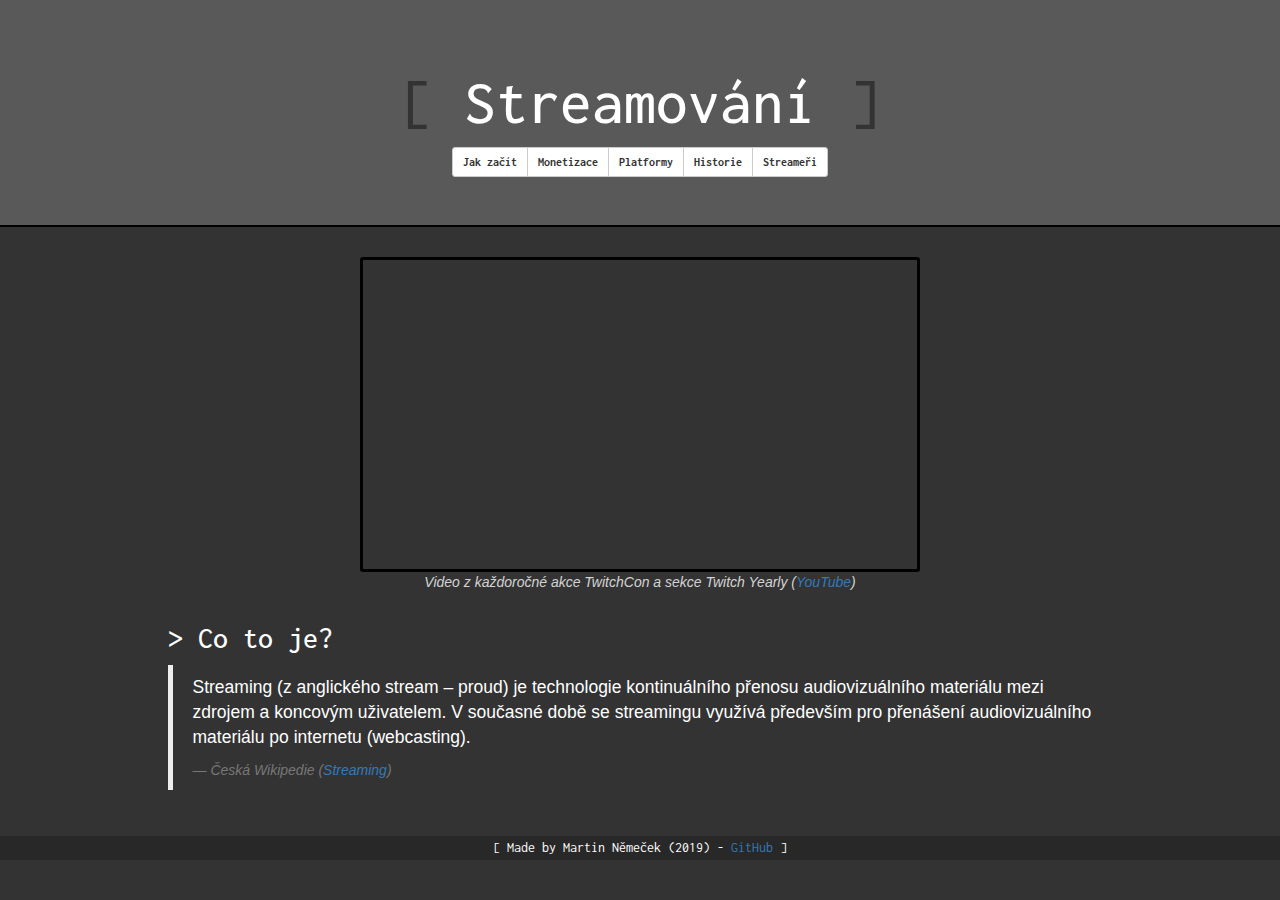
<file: index.html>
<head>
   
    <title>Streamování</title>
    <meta name="viewport" content="width=device-width, initial-scale=1">
    
    <link rel="stylesheet" href="https://maxcdn.bootstrapcdn.com/bootstrap/3.4.0/css/bootstrap.min.css">
    <script src="https://ajax.googleapis.com/ajax/libs/jquery/3.3.1/jquery.min.js"></script>
    <script src="https://maxcdn.bootstrapcdn.com/bootstrap/3.4.0/js/bootstrap.min.js"></script>

    <link href="./style.css" rel="stylesheet">
    
</head>

<body>
   
    <header>
        <div class="jumbotron text-center">
            <h1 class="title-font">[ <a href="./index.html" id="header-title">Streamování</a> ]</h1>
            <div class="btn-group">
                <button onclick="window.location.assign('./pages/jak-zacit.html')" type="button" class="btn btn-default btn-sm"><b>Jak začít</b></button>
                <button onclick="window.location.assign('./pages/monetizace.html')"  type="button" class="btn btn-default btn-sm"><b>Monetizace</b></button>
                <button onclick="window.location.assign('./pages/platformy.html')" type="button" class="btn btn-default btn-sm"><b>Platformy</b></button>
                <button onclick="window.location.assign('./pages/historie.html')" type="button" class="btn btn-default btn-sm"><b>Historie</b></button>
                <button onclick="window.location.assign('./pages/streameri.html')" type="button" class="btn btn-default btn-sm"><b>Streameři</b></button>
            </div>
        </div>
    </header>
    
    <div class="container">
        <div class="row text-center">
            <div class="col-md-1"></div>
            <div class="col-md-10">
                <iframe style="border: 3px solid black; border-radius: 3px;" class="index-iframe" src="https://www.youtube.com/embed/J1316Ae_IKs?controls=0"frameborder="0" allow="accelerometer; autoplay; encrypted-media; gyroscope; picture-in-picture" allowfullscreen></iframe>
                <p style="color: lightgray;"><i>Video z každoročné akce TwitchCon a sekce Twitch Yearly (<a target="_blank" href="https://www.youtube.com/watch?v=J1316Ae_IKs">YouTube</a>)</i></p>
            </div>
            <div class="col-md-1"></div>
        </div>
        <div class="row text-left">
            <div class="col-md-1"></div>
            <div class="col-md-10">
                <h2 class="title-font">> Co to je?</h2>
                <blockquote>
                    <p>Streaming (z anglického stream – proud) je technologie kontinuálního přenosu audiovizuálního materiálu mezi zdrojem a koncovým uživatelem. V současné době se streamingu využívá především pro přenášení audiovizuálního materiálu po internetu (webcasting).</p>
                    <footer><i>Česká Wikipedie (<a href="https://cs.wikipedia.org/wiki/Streaming" target="_blank">Streaming</a>)</i></footer>
                </blockquote>
            </div>
            <div class="col-md-1"></div>
        </div>
    </div>
    
    <footer>
        <div class="text-center">
            <p class="footer-text">[ Made by Martin Němeček (2019) - <a href="https://github.com/MartinNemi03/1i-school-project" target="_blank">GitHub</a> ]</p>
        </div>
    </footer>
    
</body>
</file>
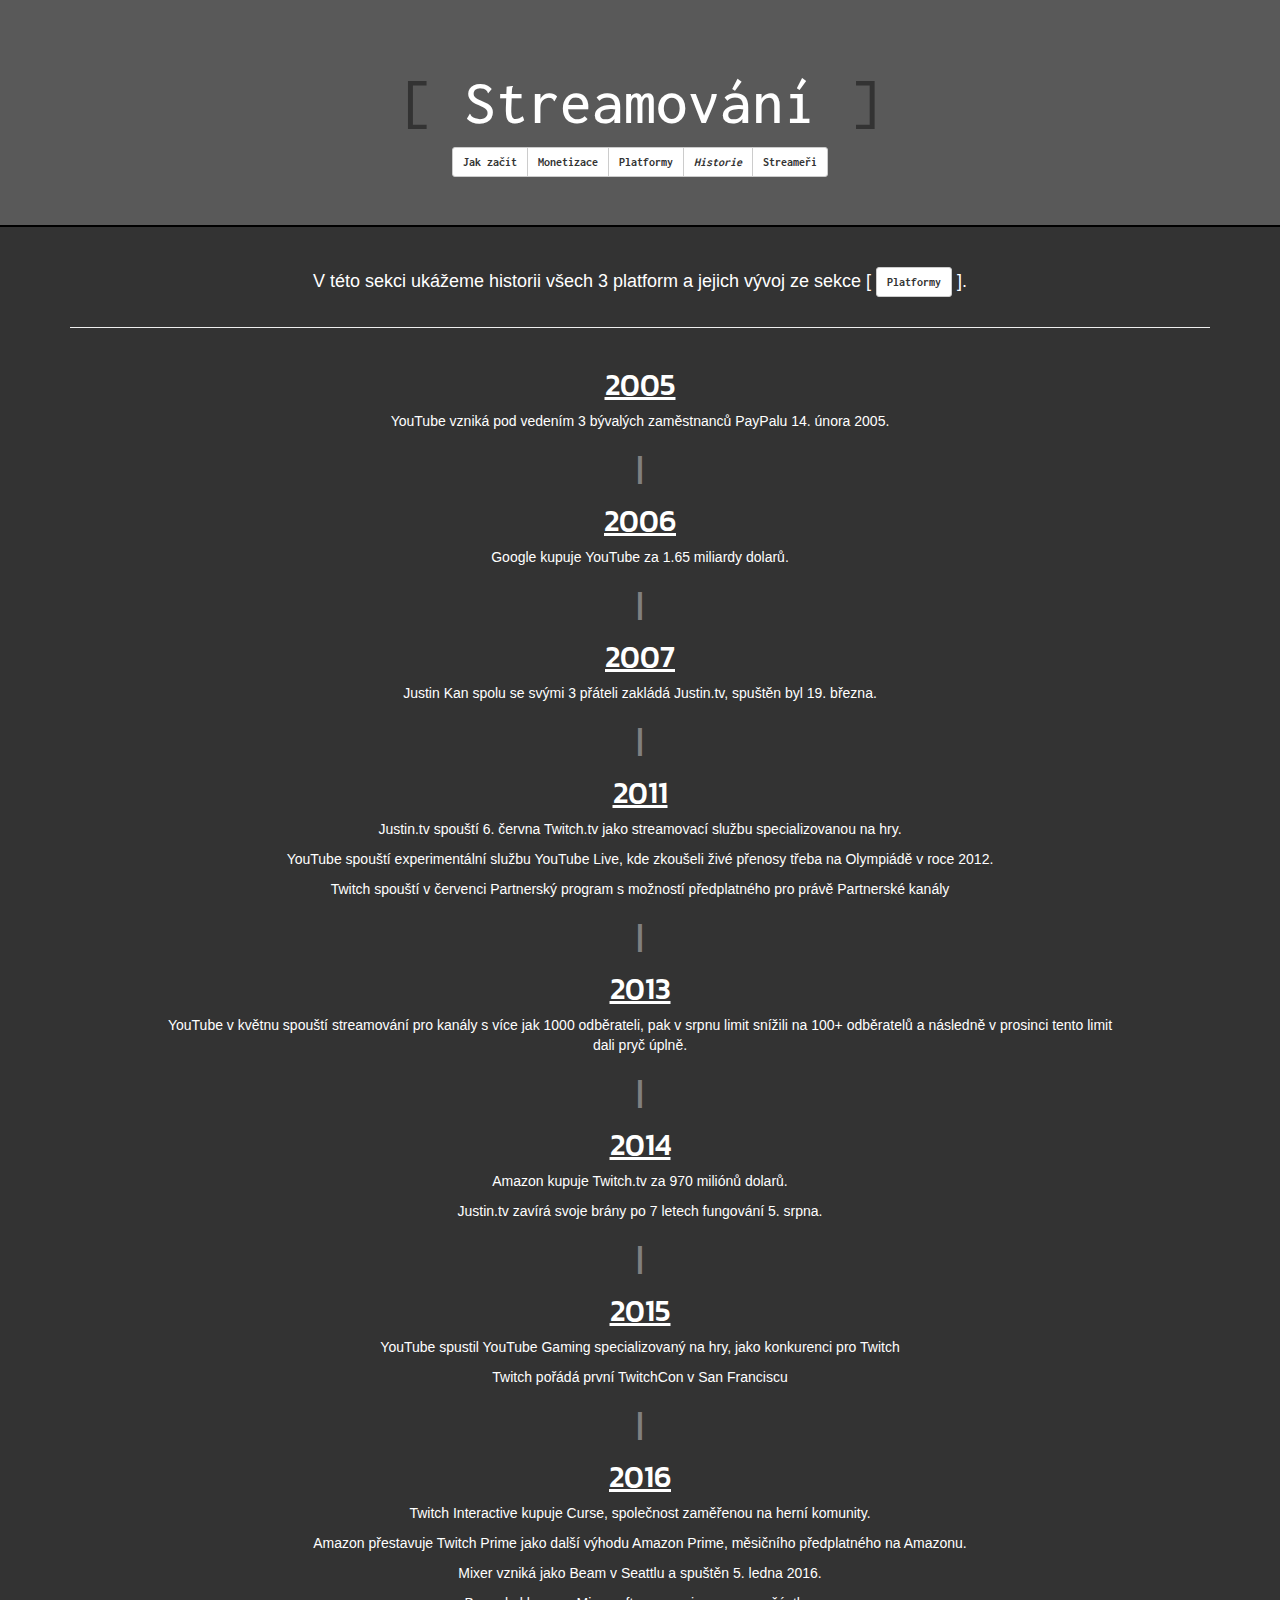
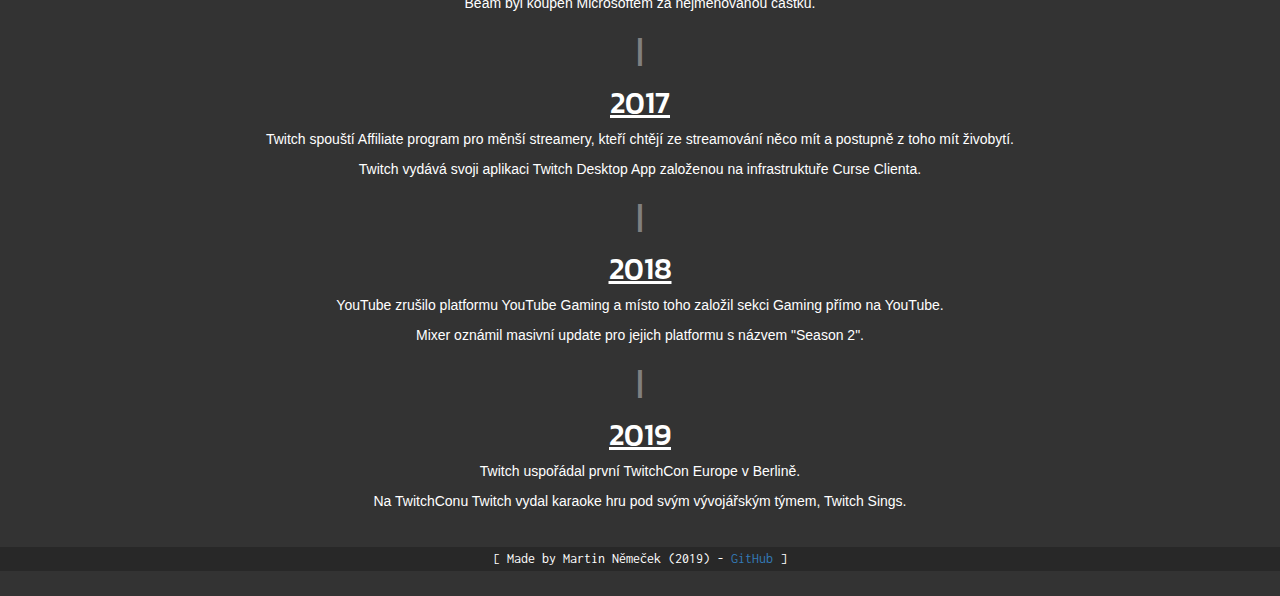
<file: pages/historie.html>
<head>
  <title>Historie | Streamování</title>

  <link rel="stylesheet" href="https://maxcdn.bootstrapcdn.com/bootstrap/3.4.0/css/bootstrap.min.css" />
  <script src="https://ajax.googleapis.com/ajax/libs/jquery/3.3.1/jquery.min.js"></script>
  <script src="https://maxcdn.bootstrapcdn.com/bootstrap/3.4.0/js/bootstrap.min.js"></script>

  <link href="../style.css" rel="stylesheet" />
</head>

<body>
  <header>
    <div class="jumbotron text-center">
      <h1 class="title-font">[ <a href="../index.html" id="header-title">Streamování</a> ]</h1>
      <div class="btn-group">
        <button onclick="window.location.assign('./jak-zacit.html')" type="button" class="btn btn-default btn-sm"><b>Jak začít</b></button>
        <button onclick="window.location.assign('./monetizace.html')" type="button" class="btn btn-default btn-sm"><b>Monetizace</b></button>
        <button onclick="window.location.assign('./platformy.html')" type="button" class="btn btn-default btn-sm"><b>Platformy</b></button>
        <button type="button" class="btn btn-default btn-sm btn-page-active"><b>Historie</b></button>
        <button onclick="window.location.assign('./streameri.html')" type="button" class="btn btn-default btn-sm"><b>Streameři</b></button>
      </div>
    </div>
  </header>

  <div class="container">
    <div class="row text-center">
      <div class="col-md-1"></div>
      <div class="col-md-10">
        <h4>
          V této sekci ukážeme historii všech 3 platform a jejich vývoj ze sekce [
          <button onclick="window.location.assign('./platformy.html')" type="button" class="btn btn-default btn-sm">
            <b>Platformy</b>
          </button>
          ].
        </h4>
      </div>
      <div class="col-md-1"></div>
    </div>
    <hr />
    <div class="row text-center">
      <div class="col-md-1"></div>
      <div class="col-md-10">
        <h3 class="year">2005</h3>
        <p>YouTube vzniká pod vedením 3 bývalých zaměstnanců PayPalu 14. února 2005.</p>
        <h2 class="line">|</h2>

        <h3 class="year">2006</h3>
        <p>Google kupuje YouTube za 1.65 miliardy dolarů.</p>

        <h2 class="line">|</h2>

        <h3 class="year">2007</h3>
        <p>Justin Kan spolu se svými 3 přáteli zakládá Justin.tv, spuštěn byl 19. března.</p>

        <h2 class="line">|</h2>

        <h3 class="year">2011</h3>
        <p>Justin.tv spouští 6. června Twitch.tv jako streamovací službu specializovanou na hry.</p>
        <p>YouTube spouští experimentální službu YouTube Live, kde zkoušeli živé přenosy třeba na Olympiádě v roce 2012.</p>
        <p>Twitch spouští v červenci Partnerský program s možností předplatného pro právě Partnerské kanály</p>

        <h2 class="line">|</h2>

        <h3 class="year">2013</h3>
        <p>
          YouTube v květnu spouští streamování pro kanály s více jak 1000 odběrateli, pak v srpnu limit snížili na 100+ odběratelů a následně v
          prosinci tento limit dali pryč úplně.
        </p>

        <h2 class="line">|</h2>

        <h3 class="year">2014</h3>
        <p>Amazon kupuje Twitch.tv za 970 miliónů dolarů.</p>
        <p>Justin.tv zavírá svoje brány po 7 letech fungování 5. srpna.</p>

        <h2 class="line">|</h2>

        <h3 class="year">2015</h3>
        <p>YouTube spustil YouTube Gaming specializovaný na hry, jako konkurenci pro Twitch</p>
        <p>Twitch pořádá první TwitchCon v San Franciscu</p>

        <h2 class="line">|</h2>

        <h3 class="year">2016</h3>
        <p>Twitch Interactive kupuje Curse, společnost zaměřenou na herní komunity.</p>
        <p>Amazon přestavuje Twitch Prime jako další výhodu Amazon Prime, měsičního předplatného na Amazonu.</p>
        <p>Mixer vzniká jako Beam v Seattlu a spuštěn 5. ledna 2016.</p>
        <p>Beam byl koupen Microsoftem za nejmenovanou částku.</p>

        <h2 class="line">|</h2>

        <h3 class="year">2017</h3>
        <p>Twitch spouští Affiliate program pro měnší streamery, kteří chtějí ze streamování něco mít a postupně z toho mít živobytí.</p>
        <p>Twitch vydává svoji aplikaci Twitch Desktop App založenou na infrastruktuře Curse Clienta.</p>

        <h2 class="line">|</h2>

        <h3 class="year">2018</h3>
        <p>YouTube zrušilo platformu YouTube Gaming a místo toho založil sekci Gaming přímo na YouTube.</p>
        <p>Mixer oznámil masivní update pro jejich platformu s názvem "Season 2".</p>

        <h2 class="line">|</h2>

        <h3 class="year">2019</h3>
        <p>Twitch uspořádal první TwitchCon Europe v Berlině.</p>
        <p>Na TwitchConu Twitch vydal karaoke hru pod svým vývojářským týmem, Twitch Sings.</p>
      </div>
      <div class="col-md-1"></div>
    </div>
  </div>

  <footer>
    <div class="text-center">
      <p class="footer-text">
        [ Made by Martin Němeček (2019) - <a href="https://github.com/MartinNemi03/1i-school-project" target="_blank">GitHub</a> ]
      </p>
    </div>
  </footer>
</body>
</file>
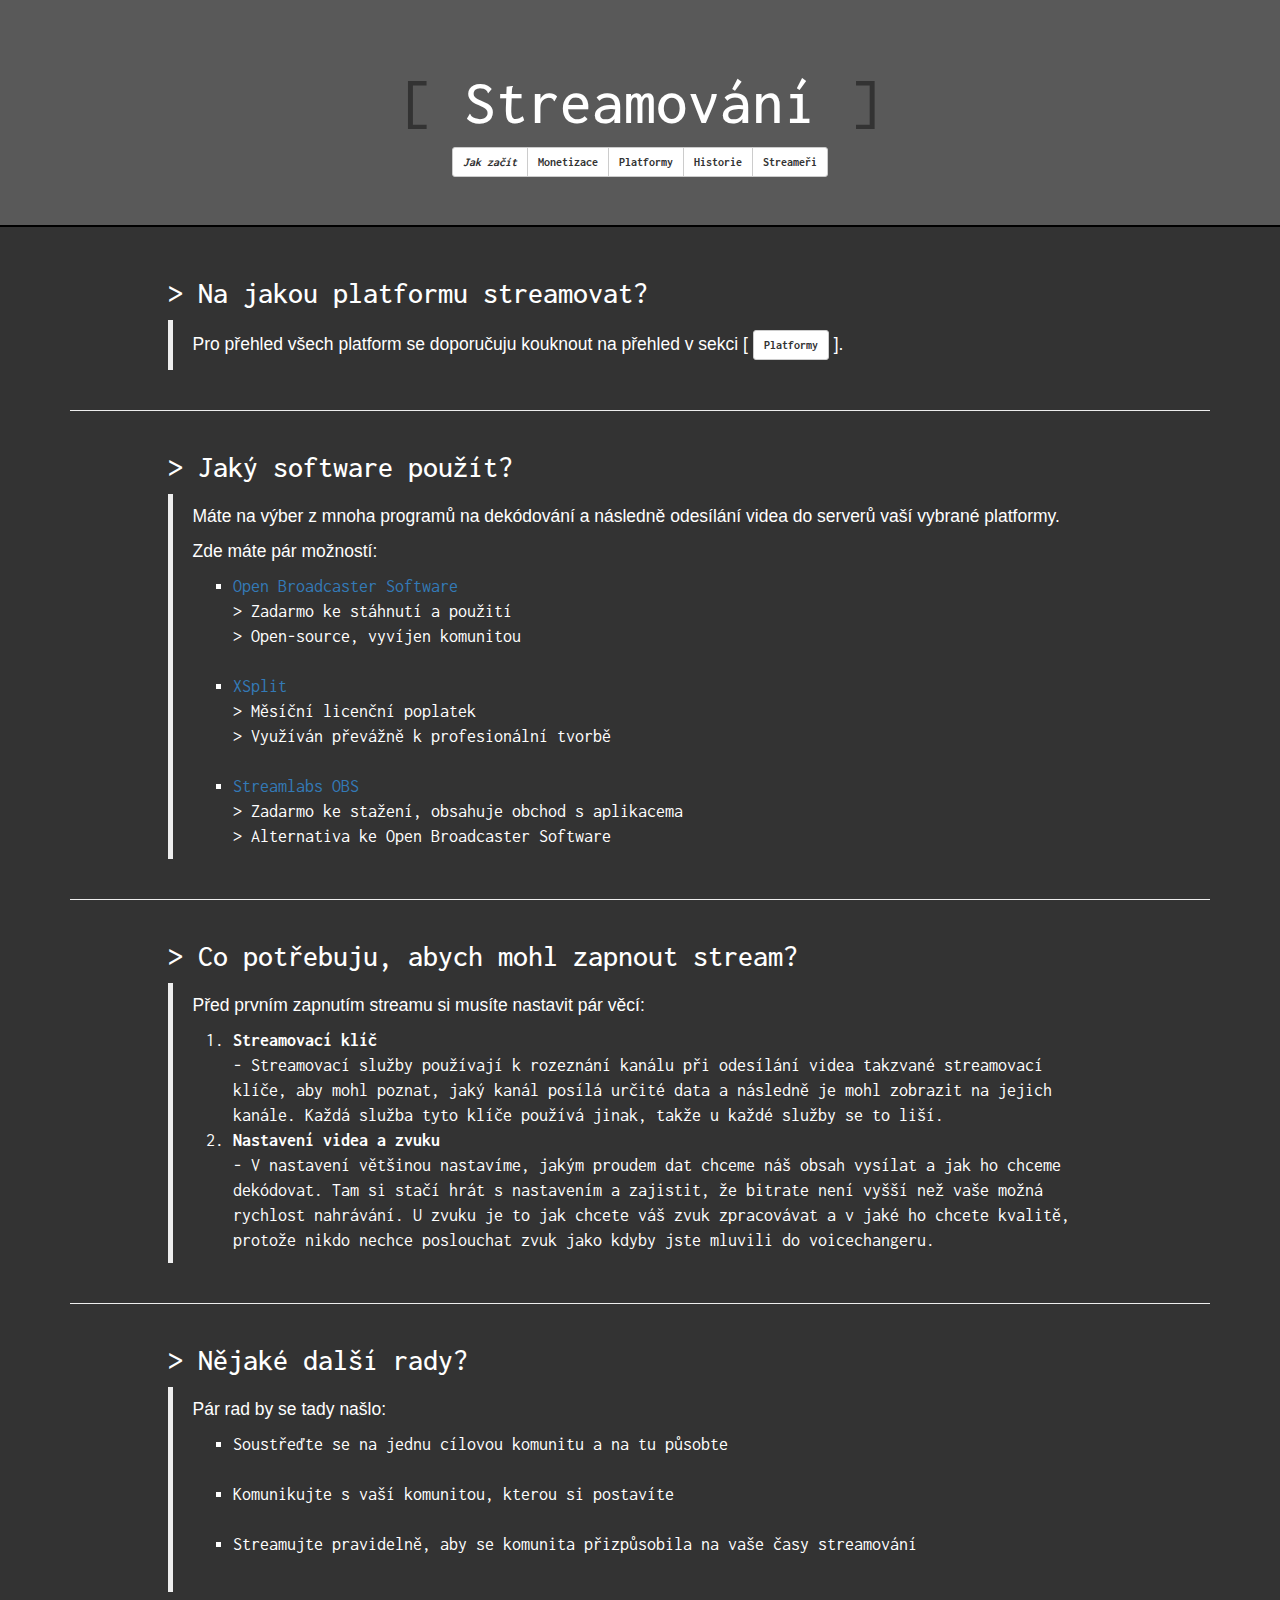
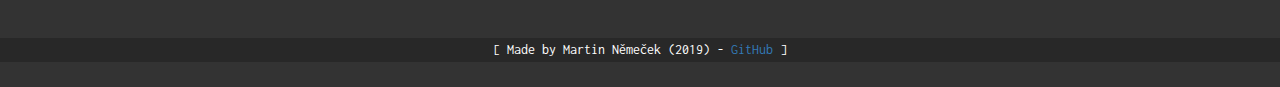
<file: pages/jak-zacit.html>
<head>

    <title>Jak začít? | Streamování</title>

    <link rel="stylesheet" href="https://maxcdn.bootstrapcdn.com/bootstrap/3.4.0/css/bootstrap.min.css">
    <script src="https://ajax.googleapis.com/ajax/libs/jquery/3.3.1/jquery.min.js"></script>
    <script src="https://maxcdn.bootstrapcdn.com/bootstrap/3.4.0/js/bootstrap.min.js"></script>

    <link href="../style.css" rel="stylesheet">

</head>


<body>
   
    <header>
        <div class="jumbotron text-center">
            <h1 class="title-font">[ <a href="../index.html" id="header-title">Streamování</a> ]</h1>
            <div class="btn-group">
                <button type="button" class="btn btn-default btn-sm btn-page-active"><b>Jak začít</b></button>
                <button onclick="window.location.assign('./monetizace.html')" type="button" class="btn btn-default btn-sm"><b>Monetizace</b></button>
                <button onclick="window.location.assign('./platformy.html')" type="button" class="btn btn-default btn-sm"><b>Platformy</b></button>
                <button onclick="window.location.assign('./historie.html')" type="button" class="btn btn-default btn-sm"><b>Historie</b></button>
                <button onclick="window.location.assign('./streameri.html')" type="button" class="btn btn-default btn-sm"><b>Streameři</b></button>
            </div>
        </div>
    </header>
   
    <div class="container">
        <div class="row text-left">
            <div class="col-md-1"></div>
            <div class="col-md-10">
                <h2 class="title-font">> Na jakou platformu streamovat?</h2>
                <blockquote>
                    <p>Pro přehled všech platform se doporučuju kouknout na přehled v sekci [ <button onclick="window.location.assign('./platformy.html')" type="button" class="btn btn-default btn-sm"><b>Platformy</b></button> ].</p>
                </blockquote>
            </div>
            <div class="col-md-1"></div>
        </div>
        <hr>
        <div class="row text-left">
            <div class="col-md-1"></div>
            <div class="col-md-10">
                <h2 class="title-font">> Jaký software použít?</h2>
                <blockquote>
                    <p>Máte na výber z mnoha programů na dekódování a následně odesílání videa do serverů vaší vybrané platformy.</p>
                    <p>Zde máte pár možností:</p>
                    <ul>
                        <li class="title-font"><a href="https://obsproject.com/">Open Broadcaster Software</a><br>
                            <span>> Zadarmo ke stáhnutí a použití</span><br>
                            <span>> Open-source, vyvíjen komunitou</span></li><br>
                        <li class="title-font"><a href="https://www.xsplit.com/broadcaster">XSplit</a><br>
                            <span>> Měsíční licenční poplatek</span><br>
                            <span>> Využíván převážně k profesionální tvorbě</span></li><br>
                        <li class="title-font"><a href="https://streamlabs.com/">Streamlabs OBS</a><br>
                            <span>> Zadarmo ke stažení, obsahuje obchod s aplikacema</span><br>
                            <span>> Alternativa ke Open Broadcaster Software</span></li>
                    </ul>
                </blockquote>
            </div>
            <div class="col-md-1"></div>
        </div>
        <hr>
        <div class="row text-left">
            <div class="col-md-1"></div>
            <div class="col-md-10">
                <h2 class="title-font">> Co potřebuju, abych mohl zapnout stream?</h2>
                <blockquote>
                    <p>Před prvním zapnutím streamu si musíte nastavit pár věcí:</p>
                    <ol>
                        <li class="title-font"><span><b>Streamovací klíč</b></span><br>
                            <p>- Streamovací služby používají k rozeznání kanálu při odesílání videa takzvané streamovací klíče, aby mohl poznat, jaký kanál posílá určité data a následně je mohl zobrazit na jejich kanále. Každá služba tyto klíče používá jinak, takže u každé služby se to liší.</p>
                        </li>
                        <li class="title-font"><span><b>Nastavení videa a zvuku</b></span><br>
                            <p>- V nastavení většinou nastavíme, jakým proudem dat chceme náš obsah vysílat a jak ho chceme dekódovat. Tam si stačí hrát s nastavením a zajistit, že bitrate není vyšší než vaše možná rychlost nahrávání. U zvuku je to jak chcete váš zvuk zpracovávat a v jaké ho chcete kvalitě, protože nikdo nechce poslouchat zvuk jako kdyby jste mluvili do voicechangeru.</p>
                        </li>
                    </ol>
                </blockquote>
            </div>
            <div class="col-md-1"></div>
        </div>
        <hr>
        <div class="row text-left">
            <div class="col-md-1"></div>
            <div class="col-md-10">
                <h2 class="title-font">> Nějaké další rady?</h2>
                <blockquote>
                    <p>Pár rad by se tady našlo:</p>
                    <ul>
                        <li class="title-font">Soustřeďte se na jednu cílovou komunitu a na tu působte</li><br>
                        <li class="title-font">Komunikujte s vaší komunitou, kterou si postavíte</li><br>
                        <li class="title-font">Streamujte pravidelně, aby se komunita přizpůsobila na vaše časy streamování</li><br>
                    </ul>
                </blockquote>
            </div>
            <div class="col-md-1"></div>
        </div>    
    </div>

    <footer>
        <div class="text-center">
            <p class="footer-text">[ Made by Martin Němeček (2019) - <a href="https://github.com/MartinNemi03/1i-school-project" target="_blank">GitHub</a> ]</p>
        </div>
    </footer>

</body>
</file>
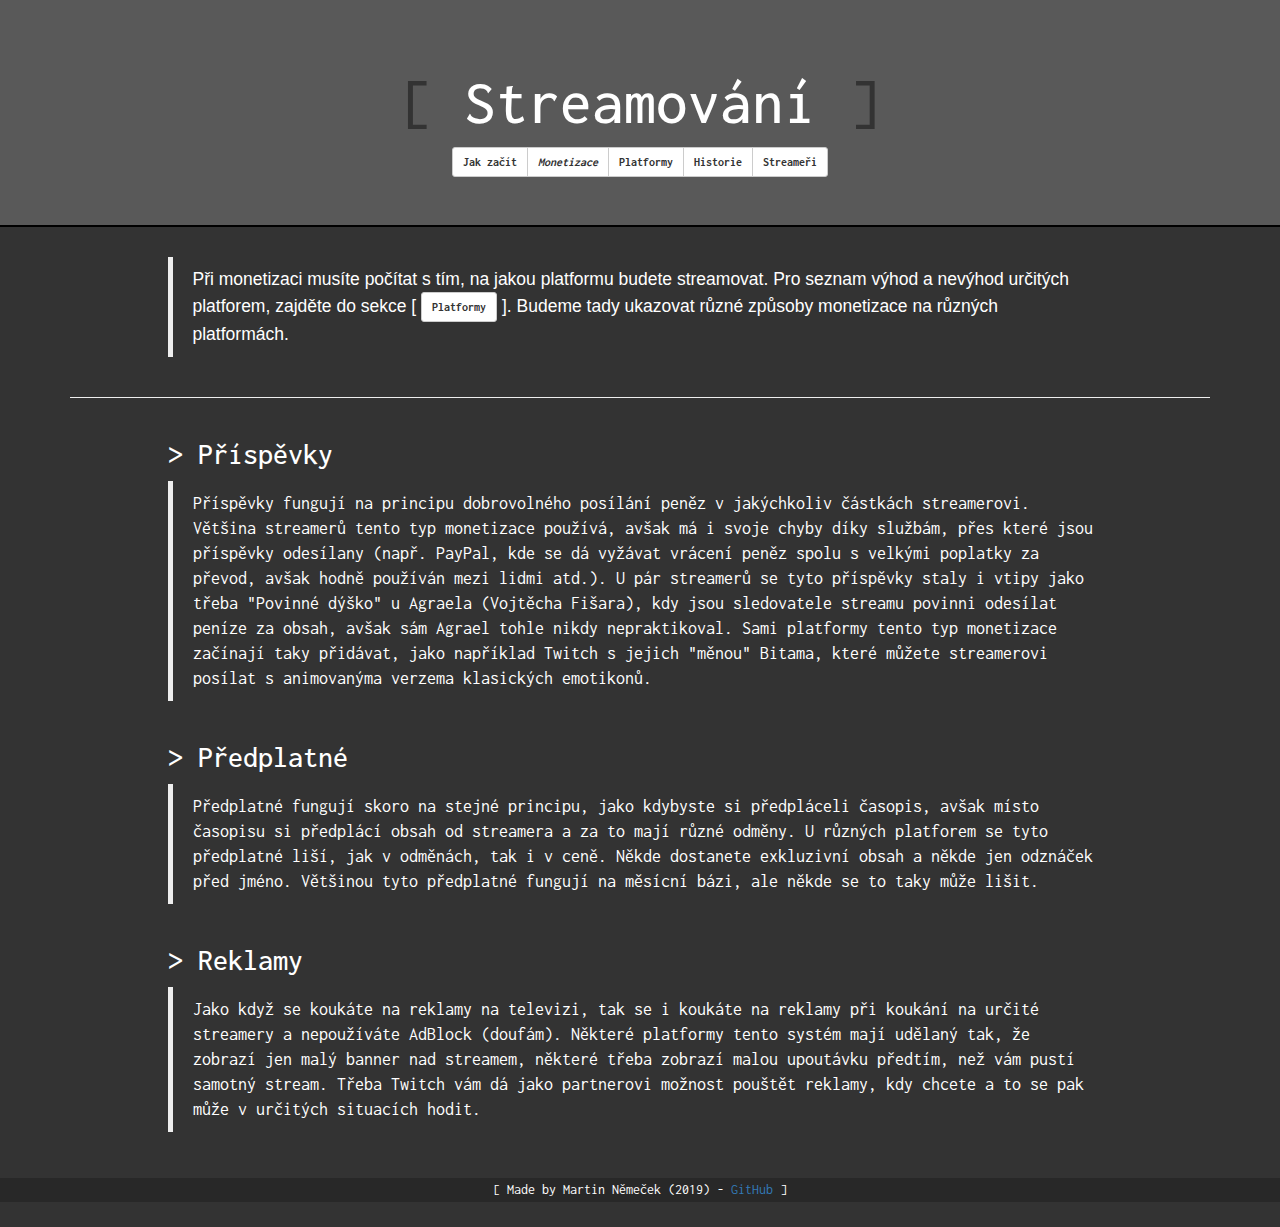
<file: pages/monetizace.html>
<head>
    
    <title>Monetizace | Streamování</title>
    
    <link rel="stylesheet" href="https://maxcdn.bootstrapcdn.com/bootstrap/3.4.0/css/bootstrap.min.css">
    <script src="https://ajax.googleapis.com/ajax/libs/jquery/3.3.1/jquery.min.js"></script>
    <script src="https://maxcdn.bootstrapcdn.com/bootstrap/3.4.0/js/bootstrap.min.js"></script>

    <link href="../style.css" rel="stylesheet">
    
</head>


<body>

   <header>
        <div class="jumbotron text-center">
            <h1 class="title-font">[ <a href="../index.html" id="header-title">Streamování</a> ]</h1>
            <div class="btn-group">
                <button onclick="window.location.assign('./jak-zacit.html')" type="button" class="btn btn-default btn-sm"><b>Jak začít</b></button>
                <button type="button" class="btn btn-default btn-sm btn-page-active"><b>Monetizace</b></button>
                <button onclick="window.location.assign('./platformy.html')" type="button" class="btn btn-default btn-sm"><b>Platformy</b></button>
                <button onclick="window.location.assign('./historie.html')" type="button" class="btn btn-default btn-sm"><b>Historie</b></button>
                <button onclick="window.location.assign('./streameri.html')" type="button" class="btn btn-default btn-sm"><b>Streameři</b></button>
            </div>
        </div>
    </header>
         
    <!-- Tady jsou zhrnuty 3 nejzákladnější možnosti monetizace, které snad okopírovala každá stránka na světě včetně Pornhubu. -->     
         
    <div class="container">
        <div class="row text-left">
            <div class="col-md-1"></div>
            <div class="col-md-10">
                <blockquote>
                    <p>Při monetizaci musíte počítat s tím, na jakou platformu budete streamovat. Pro seznam výhod a nevýhod určitých platforem, zajděte do sekce [ <button onclick="window.location.assign('./platformy.html')" type="button" class="btn btn-default btn-sm"><b>Platformy</b></button> ]. Budeme tady ukazovat různé způsoby monetizace na různých platformách.</p>
                </blockquote>
            </div>
            <div class="col-md-1"></div>
        </div>
        <hr>
        <div class="row text-left">
            <div class="col-md-1"></div>
            <div class="col-md-10">
               <h2 class="title-font">> Příspěvky</h2>
                <blockquote>
                    <p class="title-font">Příspěvky fungují na principu dobrovolného posílání peněz v jakýchkoliv částkách streamerovi. Většina streamerů tento typ monetizace používá, avšak má i svoje chyby díky službám, přes které jsou příspěvky odesílany (např. PayPal, kde se dá vyžávat vrácení peněz spolu s velkými poplatky za převod, avšak hodně používán mezi lidmi atd.). U pár streamerů se tyto příspěvky staly i vtipy jako třeba "Povinné dýško" u Agraela (Vojtěcha Fišara), kdy jsou sledovatele streamu povinni odesílat peníze za obsah, avšak sám Agrael tohle nikdy nepraktikoval. Sami platformy tento typ monetizace začínají taky přidávat, jako například Twitch s jejich "měnou" Bitama, které můžete streamerovi posílat s animovanýma verzema klasických emotikonů.</p>
                </blockquote>
            </div>
            <div class="col-md-1"></div>
        </div>
        <div class="row text-left">
            <div class="col-md-1"></div>
            <div class="col-md-10">
               <h2 class="title-font">> Předplatné</h2>
                <blockquote>
                    <p class="title-font">Předplatné fungují skoro na stejné principu, jako kdybyste si předpláceli časopis, avšak místo časopisu si předplácí obsah od streamera a za to mají různé odměny. U různých platforem se tyto předplatné liší, jak v odměnách, tak i v ceně. Někde dostanete exkluzivní obsah a někde jen odznáček před jméno. Většinou tyto předplatné fungují na měsícní bázi, ale někde se to taky může lišit.</p>
                </blockquote>
            </div>
            <div class="col-md-1"></div>
        </div>
        <div class="row text-left">
            <div class="col-md-1"></div>
            <div class="col-md-10">
               <h2 class="title-font">> Reklamy</h2>
                <blockquote>
                    <p class="title-font">Jako když se koukáte na reklamy na televizi, tak se i koukáte na reklamy při koukání na určité streamery a nepoužíváte AdBlock (doufám). Některé platformy tento systém mají udělaný tak, že zobrazí jen malý banner nad streamem, některé třeba zobrazí malou upoutávku předtím, než vám pustí samotný stream. Třeba Twitch vám dá jako partnerovi možnost pouštět reklamy, kdy chcete a to se pak může v určitých situacích hodit.</p>
                </blockquote>
            </div>
            <div class="col-md-1"></div>
        </div>
    </div>

    <footer>
        <div class="text-center">
            <p class="footer-text">[ Made by Martin Němeček (2019) - <a href="https://github.com/MartinNemi03/1i-school-project" target="_blank">GitHub</a> ]</p>
        </div>
    </footer>     
         
</body>
</file>
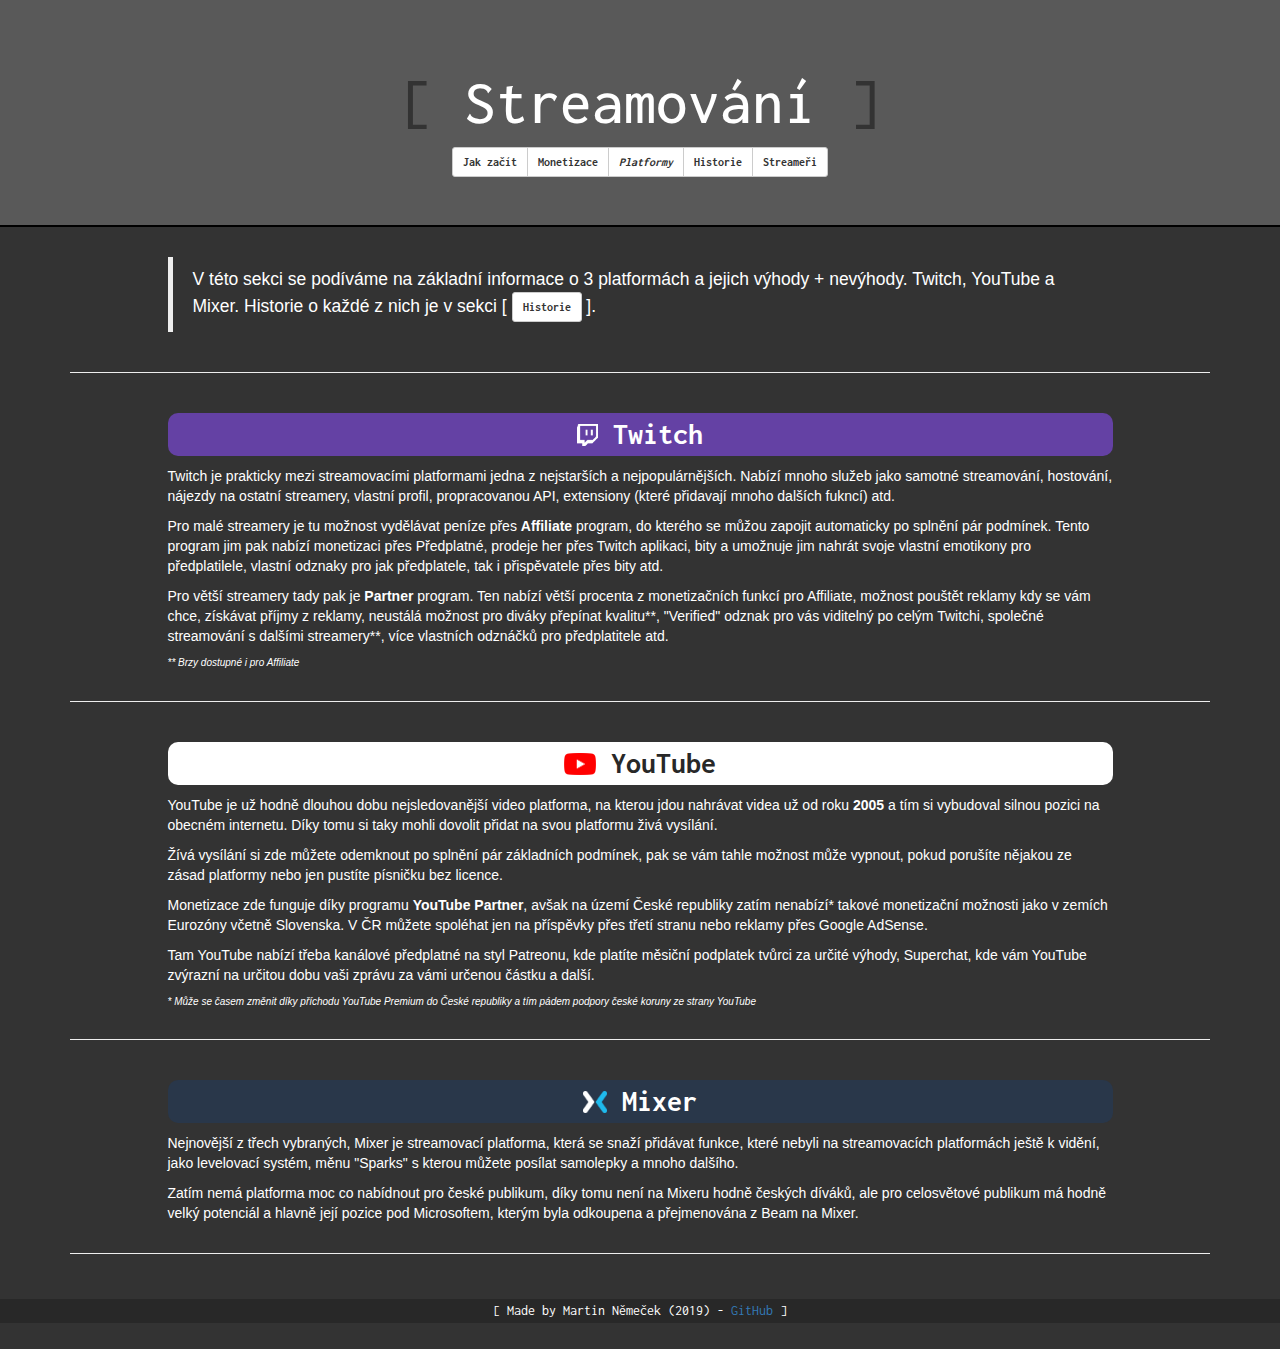
<file: pages/platformy.html>
<head>
  <title>Platformy | Streamování</title>

  <link rel="stylesheet" href="https://maxcdn.bootstrapcdn.com/bootstrap/3.4.0/css/bootstrap.min.css" />
  <script src="https://ajax.googleapis.com/ajax/libs/jquery/3.3.1/jquery.min.js"></script>
  <script src="https://maxcdn.bootstrapcdn.com/bootstrap/3.4.0/js/bootstrap.min.js"></script>

  <link href="../style.css" rel="stylesheet" />
</head>

<body>
  <header>
    <div class="jumbotron text-center">
      <h1 class="title-font">[ <a href="../index.html" id="header-title">Streamování</a> ]</h1>
      <div class="btn-group">
        <button onclick="window.location.assign('./jak-zacit.html')" type="button" class="btn btn-default btn-sm">
          <b>Jak začít</b>
        </button>
        <button onclick="window.location.assign('./monetizace.html')" type="button" class="btn btn-default btn-sm">
          <b>Monetizace</b>
        </button>
        <button type="button" class="btn btn-default btn-sm btn-page-active">
          <b>Platformy</b>
        </button>
        <button onclick="window.location.assign('./historie.html')" type="button" class="btn btn-default btn-sm">
          <b>Historie</b>
        </button>
        <button onclick="window.location.assign('./streameri.html')" type="button" class="btn btn-default btn-sm">
          <b>Streameři</b>
        </button>
      </div>
    </div>
  </header>

  <div class="container">
    <div class="row text-left">
      <div class="col-md-1"></div>
      <div class="col-md-10">
        <blockquote>
          <p>
            V této sekci se podíváme na základní informace o 3 platformách a jejich výhody + nevýhody. Twitch, YouTube a Mixer. Historie o každé z
            nich je v sekci [
            <button onclick="window.location.assign('./historie.html')" type="button" class="btn btn-default btn-sm">
              <b>Historie</b>
            </button>
            ].
          </p>
        </blockquote>
      </div>
      <div class="col-md-1"></div>
    </div>
    <hr />
    <div class="row text-left">
      <div class="col-md-1"></div>
      <div class="col-md-10">
        <h2 class="text-center title-font" style="background-color: #6441A4; padding: 5px; border-radius: 10px;">
          <img src="../img/twitch_logo.png" onClick="logoRotate('twitch')" style="height: 22px; margin-bottom: 5px;" id="twitch_logo" />
          <a href="https://www.twitch.tv/" target="_blank" class="platform-link">Twitch</a>
        </h2>
        <!-- Ano, to je jedna ze stránek, která je blocknutá ve školní síti.. -->
        <p>
          Twitch je prakticky mezi streamovacími platformami jedna z nejstarších a nejpopulárnějších. Nabízí mnoho služeb jako samotné streamování,
          hostování, nájezdy na ostatní streamery, vlastní profil, propracovanou API, extensiony (které přidavají mnoho dalších fukncí) atd.
        </p>
        <p>
          Pro malé streamery je tu možnost vydělávat peníze přes
          <b>Affiliate</b> program, do kterého se můžou zapojit automaticky po splnění pár podmínek. Tento program jim pak nabízí monetizaci přes
          Předplatné, prodeje her přes Twitch aplikaci, bity a umožnuje jim nahrát svoje vlastní emotikony pro předplatilele, vlastní odznaky pro jak
          předplatele, tak i přispěvatele přes bity atd.
        </p>
        <p>
          Pro větší streamery tady pak je <b>Partner</b> program. Ten nabízí větší procenta z monetizačních funkcí pro Affiliate, možnost pouštět
          reklamy kdy se vám chce, získávat příjmy z reklamy, neustálá možnost pro diváky přepínat kvalitu**, "Verified" odznak pro vás viditelný po
          celým Twitchi, společné streamování s dalšími streamery**, více vlastních odznáčků pro předplatitele atd.
        </p>
        <p class="sub">
          <i>** Brzy dostupné i pro Affiliate</i>
        </p>
      </div>
      <div class="col-md-1"></div>
    </div>
    <hr />
    <div class="row text-left">
      <div class="col-md-1"></div>
      <div class="col-md-10">
        <h2 class="text-center title-font" style="background-color: #FFFFFF; padding: 5px; border-radius: 10px;color:#282828;">
          <img src="../img/youtube_logo.png" onClick="logoRotate('youtube')" style="height: 22px; margin-bottom: 3px;" id="youtube_logo" />
          <a href="https://www.youtube.com/" target="_blank" class="platform-link-dark">YouTube</a>
        </h2>
        <p>
          YouTube je už hodně dlouhou dobu nejsledovanější video platforma, na kterou jdou nahrávat videa už od roku <b>2005</b> a tím si vybudoval
          silnou pozici na obecném internetu. Díky tomu si taky mohli dovolit přidat na svou platformu živá vysílání.
        </p>
        <p>
          Žívá vysílání si zde můžete odemknout po splnění pár základních podmínek, pak se vám tahle možnost může vypnout, pokud porušíte nějakou ze
          zásad platformy nebo jen pustíte písničku bez licence.
        </p>
        <p>
          Monetizace zde funguje díky programu <b>YouTube Partner</b>, avšak na území České republiky zatím nenabízí* takové monetizační možnosti jako
          v zemích Eurozóny včetně Slovenska. V ČR můžete spoléhat jen na příspěvky přes třetí stranu nebo reklamy přes Google AdSense.
        </p>
        <p>
          Tam YouTube nabízí třeba kanálové předplatné na styl Patreonu, kde platíte měsiční podplatek tvůrci za určité výhody, Superchat, kde vám
          YouTube zvýrazní na určitou dobu vaši zprávu za vámi určenou částku a další.
        </p>
        <p class="sub">
          <i>* Může se časem změnit díky příchodu YouTube Premium do České republiky a tím pádem podpory české koruny ze strany YouTube</i>
        </p>
      </div>
      <div class="col-md-1"></div>
    </div>
    <hr />
    <div class="row text-left">
      <div class="col-md-1"></div>
      <div class="col-md-10">
        <h2 class="text-center title-font" style="background-color: #29374a; padding: 5px; border-radius: 10px;">
          <img src="../img/mixer_logo.png" onClick="logoRotate('mixer')" style="height: 22px; margin-bottom: 5px;" id="mixer_logo" />
          <a href="https://mixer.com/" target="_blank" class="platform-link">Mixer</a>
        </h2>
        <p>
          Nejnovější z třech vybraných, Mixer je streamovací platforma, která se snaží přidávat funkce, které nebyli na streamovacích platformách
          ještě k vidění, jako levelovací systém, měnu "Sparks" s kterou můžete posílat samolepky a mnoho dalšího.
        </p>
        <p>
          Zatím nemá platforma moc co nabídnout pro české publikum, díky tomu není na Mixeru hodně českých díváků, ale pro celosvětové publikum má
          hodně velký potenciál a hlavně její pozice pod Microsoftem, kterým byla odkoupena a přejmenována z Beam na Mixer.
        </p>
      </div>
      <div class="col-md-1"></div>
    </div>
    <hr />
  </div>

  <footer>
    <div class="text-center">
      <p class="footer-text">
        [ Made by Martin Němeček (2019) -
        <a href="https://github.com/MartinNemi03/1i-school-project" target="_blank">GitHub</a>
        ]
      </p>
    </div>
  </footer>

  <script>
    function logoRotate(plat) {
      if (plat === "twitch") {
        var logo = document.getElementById("twitch_logo");

        logo.setAttribute("class", "logoRotateAnim");
        setTimeout(function() {
          logo.setAttribute("class", "");   
        }, 3000);
      }

      if (plat === "youtube") {
        var logo = document.getElementById("youtube_logo");

        logo.setAttribute("class", "logoRotateAnim");
        setTimeout(function() {
          logo.setAttribute("class", "");
        }, 3000);
      }

      if (plat === "mixer") {
        var logo = document.getElementById("mixer_logo");

        logo.setAttribute("class", "logoRotateAnim");
        setTimeout(function() {
          logo.setAttribute("class", "");
        }, 3000);
      }
    }
  </script>
</body>
</file>
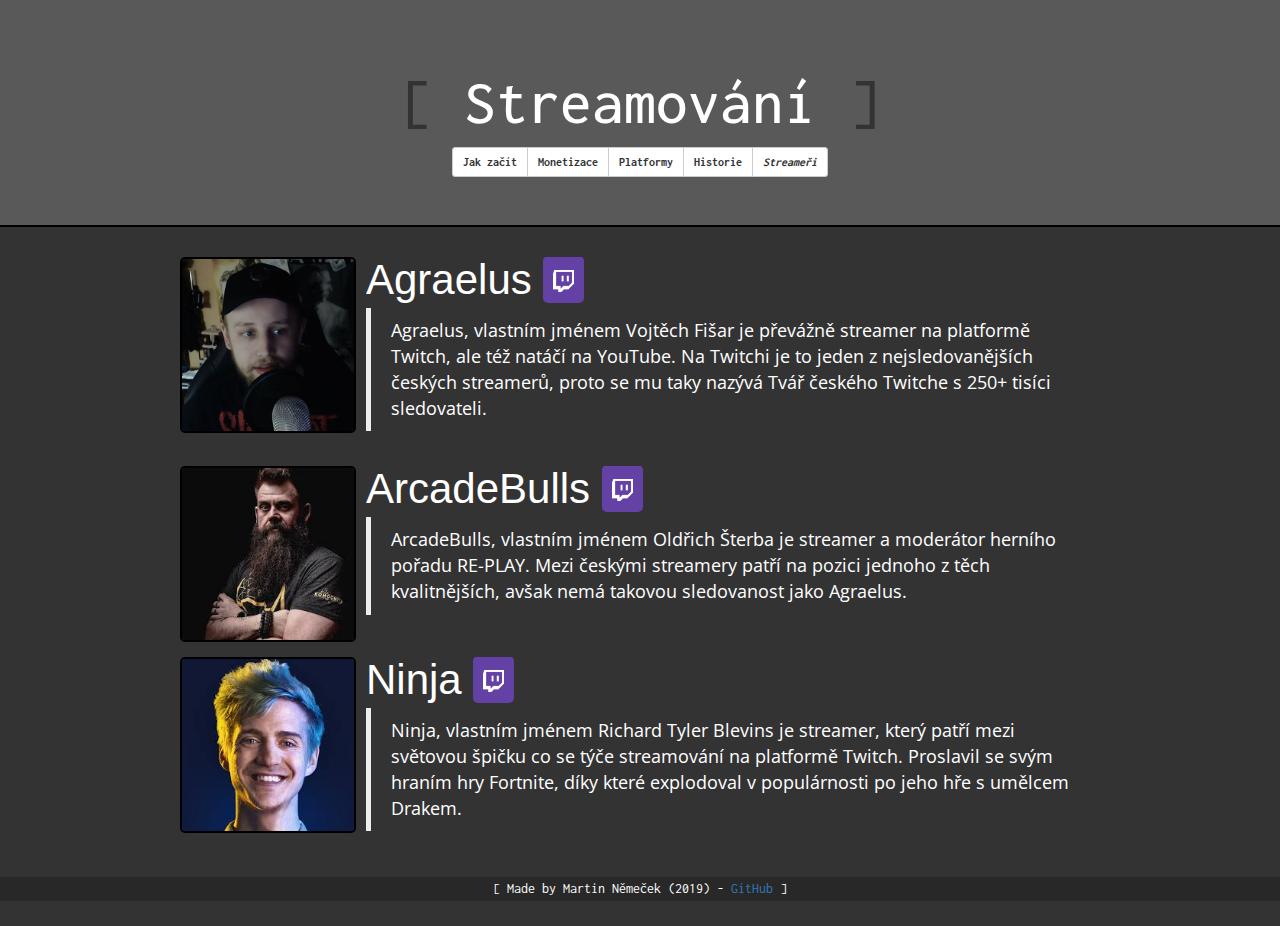
<file: pages/streameri.html>
<head>
    
    <title>Streameři | Streamování</title>
    
    <link rel="stylesheet" href="https://maxcdn.bootstrapcdn.com/bootstrap/3.4.0/css/bootstrap.min.css">
    <script src="https://ajax.googleapis.com/ajax/libs/jquery/3.3.1/jquery.min.js"></script>
    <script src="https://maxcdn.bootstrapcdn.com/bootstrap/3.4.0/js/bootstrap.min.js"></script>

    <link href="../style.css" rel="stylesheet">
    
</head>


<body>
    
   <header>
        <div class="jumbotron text-center">
            <h1 class="title-font">[ <a href="../index.html" id="header-title">Streamování</a> ]</h1>
            <div class="btn-group">
                <button onclick="window.location.assign('./jak-zacit.html')" type="button" class="btn btn-default btn-sm"><b>Jak začít</b></button>
                <button onclick="window.location.assign('./monetizace.html')" type="button" class="btn btn-default btn-sm"><b>Monetizace</b></button>
                <button onclick="window.location.assign('./platformy.html')" type="button" class="btn btn-default btn-sm"><b>Platformy</b></button>
                <button onclick="window.location.assign('./historie.html')" type="button" class="btn btn-default btn-sm"><b>Historie</b></button>
                <button type="button" class="btn btn-default btn-sm btn-page-active"><b>Streameři</b></button>
            </div>
        </div>
    </header>
    
    <div class="container">
      <div class="col-md-1"></div>
      <div class="col-md-10">
        <div class="media">
          <div class="media-left">
            <img src="../img/agraelus.jpg" alt="Agraelus" id="agrImg" class="media-img">
          </div>
          <div class="media-body">
            <h4 class="media-heading">Agraelus <a href="https://www.twitch.tv/agraelus" target="_blank"><span class="platform-icon"><img src="../img/twitch_logo.png"></span></a></h4>
            <blockquote>
            <p class="media-text">Agraelus, vlastním jménem <span onclick="easteregg('agraelus');" title="*klik* :thinking:" onmouseover="this.style.fontStyle = 'italic';" onmouseout="this.style.fontStyle = 'normal';" id="agrText">Vojtěch Fišar</span> je převážně streamer na platformě Twitch, ale též natáčí na YouTube. Na Twitchi je to jeden z nejsledovanějších českých streamerů, proto se mu taky nazývá Tvář českého Twitche s 250+ tisíci sledovateli.</p>
            </blockquote>                                                                          
          </div>
        </div>
        <div class="media">
          <div class="media-left">
            <img src="../img/arcadebulls.jpg" alt="ArcadeBulls" id="bullImg" class="media-img">
          </div>
          <div class="media-body">
            <h4 class="media-heading">ArcadeBulls <a href="https://www.twitch.tv/arcadebulls" target="_blank"><span class="platform-icon"><img src="../img/twitch_logo.png"></span></a></h4>
            <blockquote>
            <p class="media-text">ArcadeBulls, vlastním jménem <span onclick="easteregg('arcade');" title="*klik* :thinking:" onmouseover="this.style.fontStyle = 'italic';" onmouseout="this.style.fontStyle = 'normal';" id="bullText">Oldřich Šterba</span> je streamer a moderátor herního pořadu RE-PLAY. Mezi českými streamery patří na pozici jednoho z těch kvalitnějších, avšak nemá takovou sledovanost jako Agraelus.</p>
            </blockquote>
          </div>
        </div>
        <div class="media">
          <div class="media-left">
            <img src="../img/ninja.jpg" alt="Ninja" id="ninjaImg" class="media-img">
          </div>
          <div class="media-body">
            <h4 class="media-heading">Ninja <a href="https://www.twitch.tv/ninja" id="ninjaImg" target="_blank"><span class="platform-icon"><img src="../img/twitch_logo.png"></span></a></h4>
            <blockquote>
            <p class="media-text">Ninja, vlastním jménem <span onclick="easteregg('ninja');" title="*klik* :thinking:" onmouseover="this.style.fontStyle = 'italic';" onmouseout="this.style.fontStyle = 'normal';" id="ninjaText">Richard Tyler Blevins</span> je streamer, který patří mezi světovou špičku co se týče streamování na platformě Twitch. Proslavil se svým hraním hry Fortnite, díky které explodoval v populárnosti po jeho hře s umělcem Drakem.</p>
            </blockquote>
          </div>
        </div>
      </div>
      <div class="col-md-1"></div>
    </div>
    
    <script>
    function easteregg(id) {
      if (id === "agraelus") {
        var img = document.getElementById("agrImg");
        var text = document.getElementById("agrText");
        
        text.setAttribute("class", "letterSpaceAnim");
        setTimeout(function() {
            img.src = "../img/agraelus-2.jpg";   
          }, 500);
        setTimeout(function() {
            img.src = "../img/agraelus.jpg";   
          }, 2000);  
        setTimeout(function() {
            text.setAttribute("class", "");  
          }, 3000);
      }
      
      if (id === "arcade") {
        var img = document.getElementById("bullImg");
        var text = document.getElementById("bullText");
        
        text.setAttribute("class", "letterSpaceAnim");
        setTimeout(function() {
            img.src = "../img/arcadebulls-2.jpg";   
          }, 500);
        setTimeout(function() {
            img.src = "../img/arcadebulls.jpg";   
          }, 2000);  
        setTimeout(function() {
            text.setAttribute("class", "");  
          }, 3000);
      }
      
      if (id === "ninja") {
        var img = document.getElementById("ninjaImg");
        var text = document.getElementById("ninjaText");
        
        text.setAttribute("class", "letterSpaceAnim");
        setTimeout(function() {
            img.src = "../img/ninja-2.jpg";   
          }, 500);
        setTimeout(function() {
            img.src = "../img/ninja.jpg";   
          }, 2000);  
        setTimeout(function() {
            text.setAttribute("class", "");  
          }, 3000);
      }
    }
    </script>
        
    <footer>
        <div class="text-center">
            <p class="footer-text">[ Made by Martin Němeček (2019) - <a href="https://github.com/MartinNemi03/1i-school-project" target="_blank">GitHub</a> ]</p>
        </div>
    </footer>
         
</body>
</file>
<file: style.css>
@import url("https://fonts.googleapis.com/css?family=Inconsolata");
@import url("https://fonts.googleapis.com/css?family=Kanit&display=swap");
@import url('https://fonts.googleapis.com/css?family=Open+Sans&display=swap');

body {
  background-color: #333333;
  min-width: 380px;
}

p,
ol,
h4 {
  color: white;
}

ul {
  list-style-type: square;
  color: white;
}

.jumbotron {
  background-color: #595959;
  border-bottom: 2px solid black;
}

.sub {
  font-size: 10px;
}

/* iframe v indexu */

.index-iframe {
  width: 560px;
  height: 315px;
}

/* Nadpis stránky v Headeru */

#header-title:link {
  color: white;
  text-decoration: none;
}

#header-title:hover {
  text-decoration: underline;
  color: white;
  margin-left: 1%;
  margin-right: 1%;
}

#header-title:visited {
  color: white;
}

.title-font {
  font-family: "Inconsolata", monospace;
  color: white;
}

.platform-link:link {
  color: white;
  text-decoration: none;
  font-weight: bold;
}

.platform-link:hover {
  text-decoration: underline;
}

.platform-link:visited {
  color: white;
  text-decoration: none;
}

.platform-link-dark:link {
  color: #282828;
  text-decoration: none;
  font-weight: bold;
}

.platform-link-dark:hover {
  text-decoration: underline;
}

.platform-link-dark:visited {
  color: #282828;
  text-decoration: none;
}
/* jen dekorace tlačítek lul */

.btn {
  text-decoration: none;
  font-family: "Inconsolata", monospace;
}

.btn:hover {
  text-decoration: underline;
}

.btn-page-active {
  font-style: italic;
}

/* sekce historie */

.year {
  font-family: "Kanit", sans-serif;
  font-size: 30px;
  color: white;
  text-decoration: underline;
}

.line {
  color: gray;
  font-weight: bold;
}

/* streameři aka aby se nám vojta vešel na stránku :LULW: */

.media-img {
  width: 176px;
  border: 2px solid black;
  border-radius: 5px;    
}

.media-heading {
  font-size: 42px;
}

.media-text {
  font-weight: normal;
  font-size: 18px;
  font-family: 'Open Sans', sans-serif;
}

.platform-icon {
  background-color: #6441A4;
  padding-left: 10px;
  padding-right: 10px;
  border-radius: 5px;
}

.platform-icon img {
  height: 22px;
  margin-bottom: 5px;
}

/* spodní text ve footru, který stejnak nikdo nečte */

.footer-text {
  padding: 2px;
  background-color: rgba(0, 0, 0, 0.2);
  font-family: "Inconsolata", monospace;
  margin-top: 2%;
  margin-bottom: 2%;
}

/* RESPONSIVNÍ STYL */

@media screen and (max-width: 767px) {
  .index-iframe {
    width: 450px;
    height: 255px;
  }

  .btn {
    padding: 4px;
    font-size: 11px;
  }
  
  .media-img {
    width: 110px;
  }
  
  .media-heading {
   font-size: 32px;
  }
  
  .media-text {
   font-size: 14px;
  }
  
  .platform-icon img {
    height: 16px;
    margin-bottom: 5px;
  }
}

/* easter egg animace ve stránce "Platformy", protože mě nic lepšího nenapadlo */

.logoRotateAnim {
  animation: logo-rotate 3s ease;
  -webkit-animation: logo-rotate 3s ease;
  -moz-animation: logo-rotate 3s ease;
}

@keyframes logo-rotate {
  from {
    transform: rotate(0deg);
  }
  to {
    transform: rotate(360deg);
  }
}

@-webkit-keyframes logo-rotate {
  from {
    -webkit-transform: rotate(0deg);
  }
  to {
    -webkit-transform: rotate(360deg);
  }
}

@-moz-keyframes logo-rotate {
  from {
    -moz-transform: rotate(0deg);
  }
  to {
    -moz-transform: rotate(360deg);
  }
}

/* easter egg ve streamerech, kde stačí kliknout na reálné jméno nějakého streamera a něco se stane */

.letterSpaceAnim {
   animation: letter-space 3s ease;
  -webkit-animation: letter-space 3s ease;
  -moz-animation: letter-space 3s ease;
}

@keyframes letter-space {
  0% {
    letter-spacing: 0px;
  }
  50% {
    letter-spacing: 1px;
    font-weight: bold;
    color: yellow;
  }
  100% {
    letter-spacing: 0px;
  }
}

@-webkit-keyframes letter-space {
  0% {
    letter-spacing: 0px;
  }
  50% {
    letter-spacing: 1px;
    font-weight: bold;
    color: yellow;
  }
  100% {
    letter-spacing: 0px;
  }
}


@-moz-keyframes letter-space {
  0% {
    letter-spacing: 0px;
  }
  50% {
    letter-spacing: 1px;
    font-weight: bold;
    color: yellow;
  }
  100% {
    letter-spacing: 0px;
  }
}
</file>
